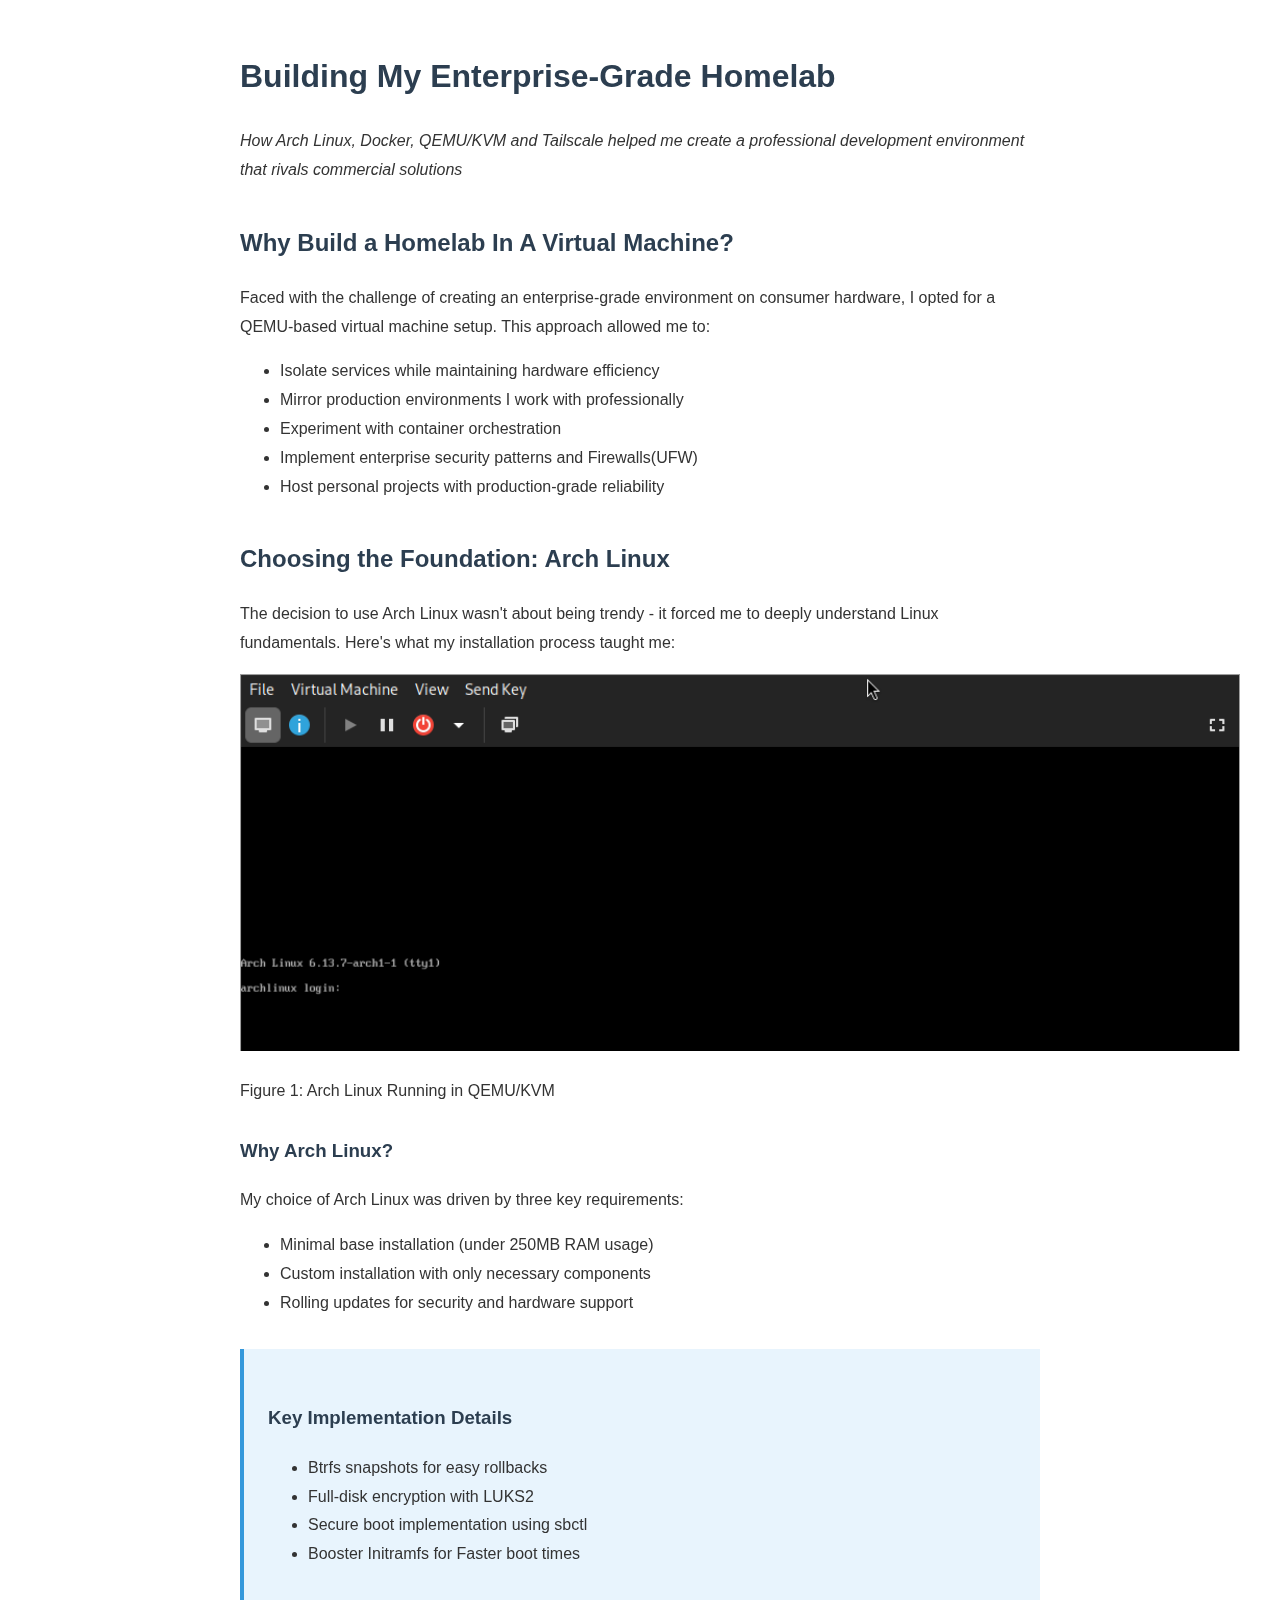
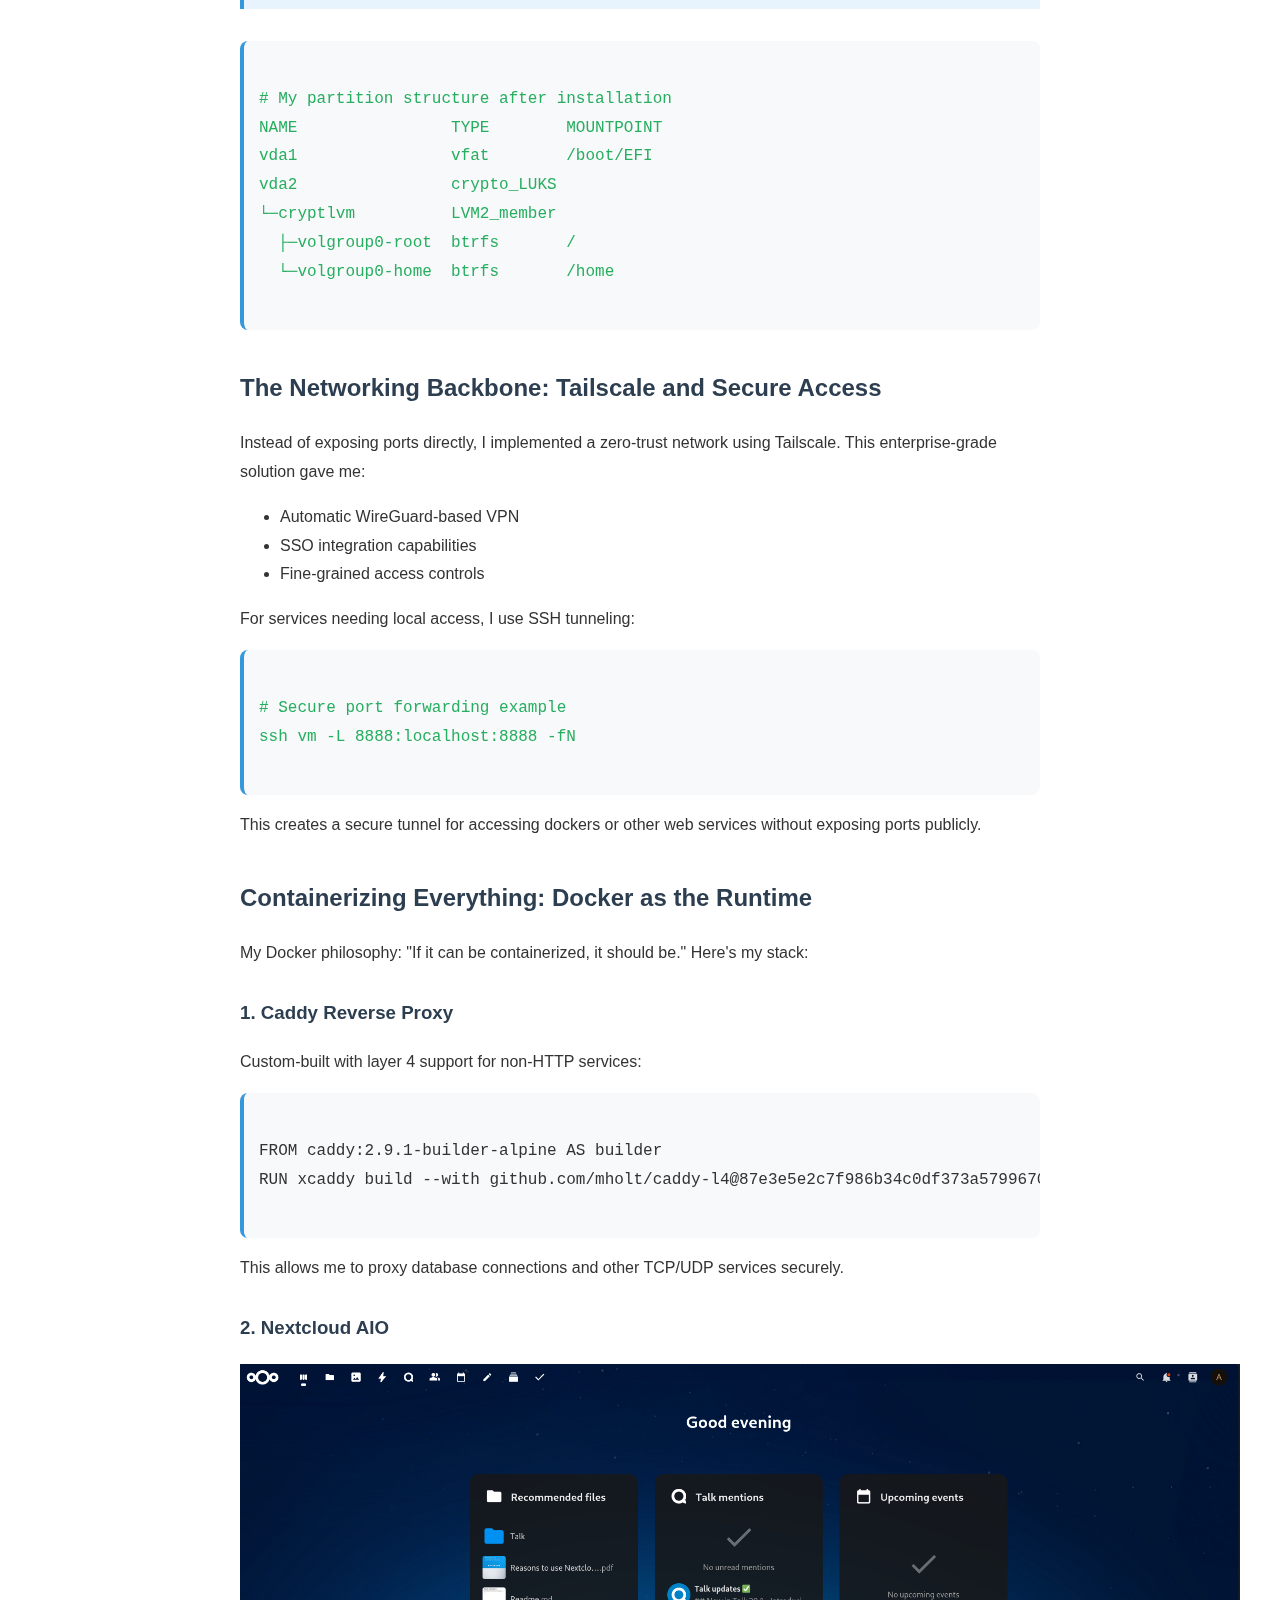
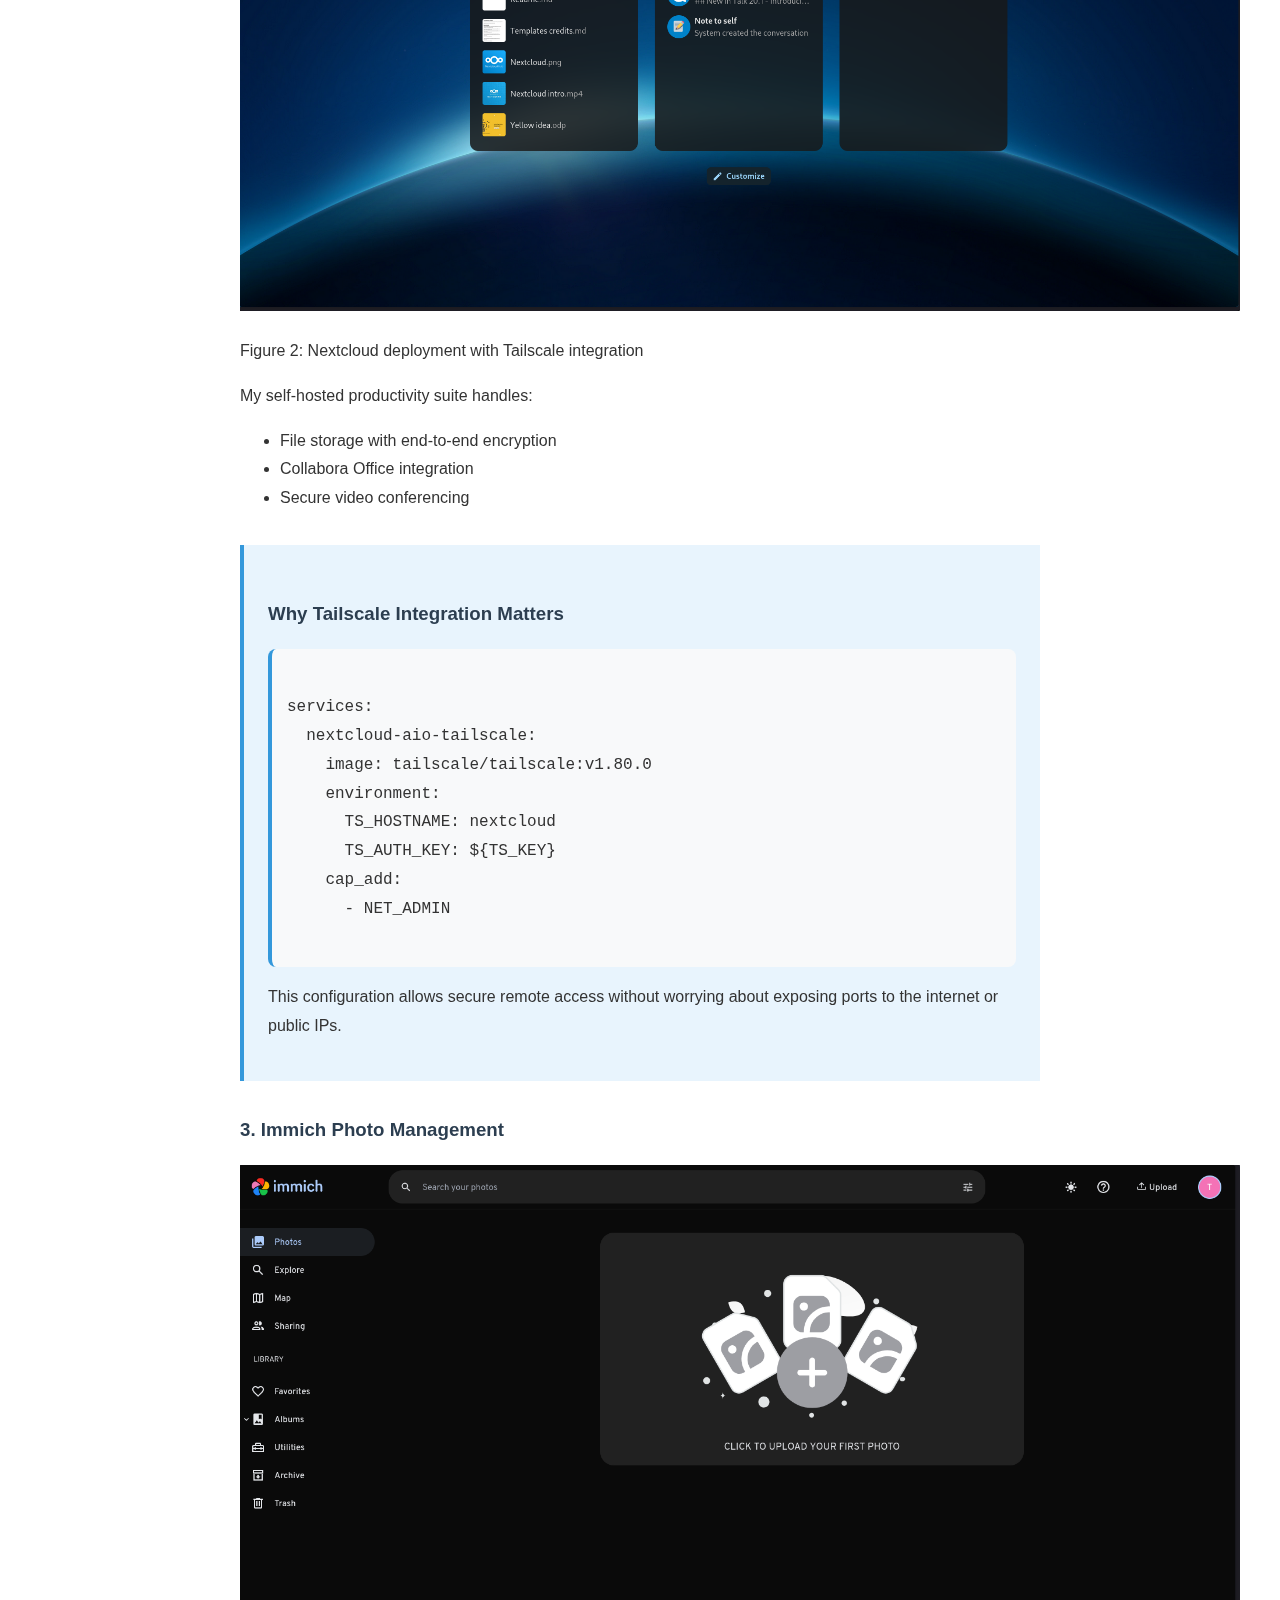
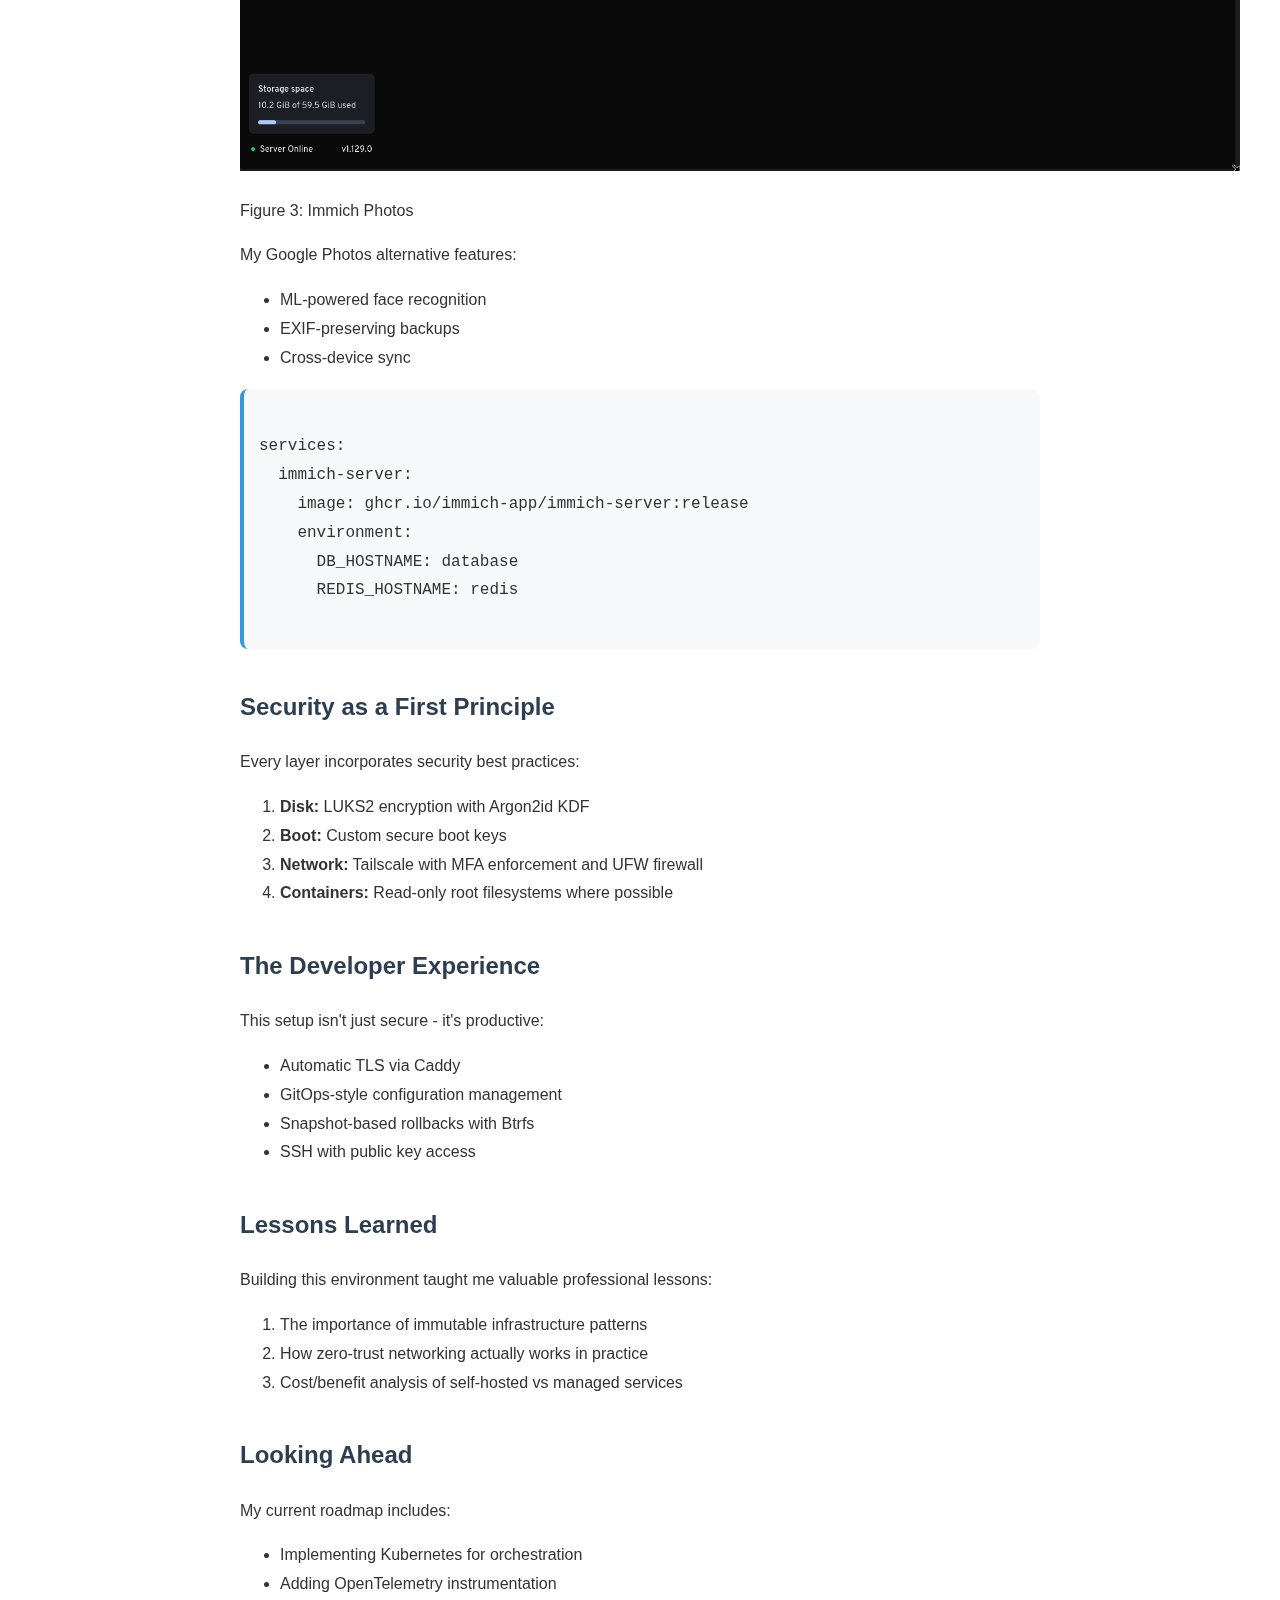
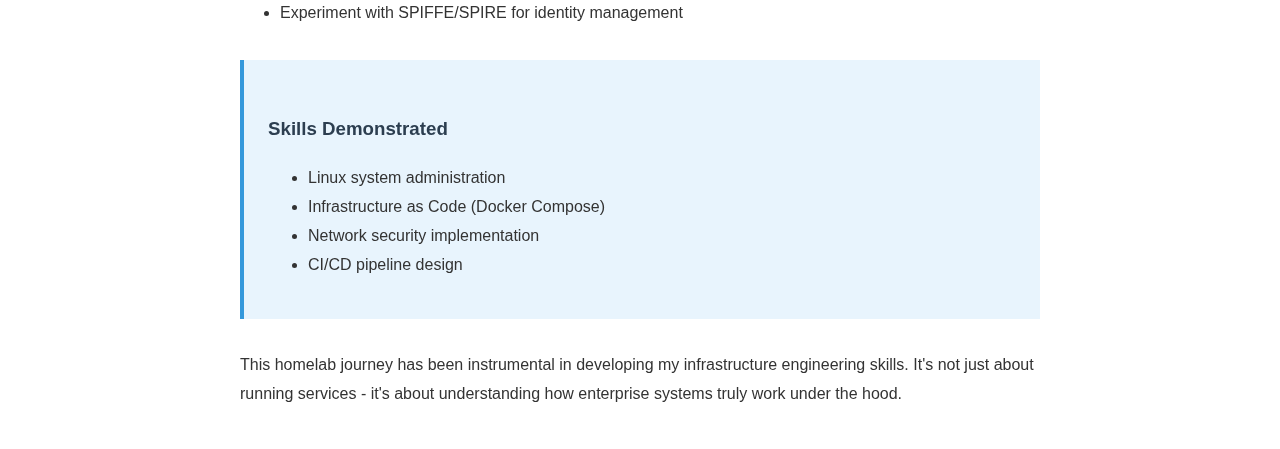
<file: assets/blogs/selfhosting.html>
<!doctype html>
<html lang="en">
    <head>
        <meta charset="UTF-8" />
        <meta name="viewport" content="width=device-width, initial-scale=1.0" />
        <title>
            Building My Enterprise-Grade Homelab: A Journey Through Linux,
            Containers, and Secure Networking
        </title>
        <style>
            body {
                font-family: "Segoe UI", Tahoma, Geneva, Verdana, sans-serif;
                line-height: 1.8;
                margin: 40px auto;
                max-width: 800px;
                color: #333;
            }
            h1,
            h2,
            h3 {
                color: #2c3e50;
                margin-top: 1.5em;
            }
            code {
                background: #f8f9fa;
                padding: 2px 6px;
                border-radius: 4px;
                font-family: "Fira Code", monospace;
            }
            pre {
                background: #f8f9fa;
                padding: 15px;
                border-radius: 8px;
                overflow-x: auto;
                border-left: 4px solid #3498db;
            }
            .callout {
                background: #e8f4fd;
                border-left: 4px solid #3498db;
                padding: 1.5em;
                margin: 2em 0;
            }
            a {
                color: #3498db;
                text-decoration: none;
            }
            .command {
                color: #27ae60;
            }
        </style>
    </head>
    <body>
        <h1>Building My Enterprise-Grade Homelab</h1>
        <p>
            <em
                >How Arch Linux, Docker, QEMU/KVM and Tailscale helped me create
                a professional development environment that rivals commercial
                solutions</em
            >
        </p>

        <h2>Why Build a Homelab In A Virtual Machine?</h2>
        <p>
            Faced with the challenge of creating an enterprise-grade environment
            on consumer hardware, I opted for a QEMU-based virtual machine
            setup. This approach allowed me to:
        </p>
        <ul>
            <li>Isolate services while maintaining hardware efficiency</li>
            <li>Mirror production environments I work with professionally</li>
            <li>Experiment with container orchestration</li>
            <li>Implement enterprise security patterns and Firewalls(UFW)</li>
            <li>Host personal projects with production-grade reliability</li>
        </ul>

        <h2>Choosing the Foundation: Arch Linux</h2>
        <p>
            The decision to use Arch Linux wasn't about being trendy - it forced
            me to deeply understand Linux fundamentals. Here's what my
            installation process taught me:
        </p>

        <div class="image-container">
            <img
                src="images/QEMU.png"
                alt="Arch Linux Running in QEMU/KVM"
                class="architecture-diagram"
                style="width: 1000px; height: auto"
            />
            <p class="caption">Figure 1: Arch Linux Running in QEMU/KVM</p>
        </div>

        <h3>Why Arch Linux?</h3>
        <p>My choice of Arch Linux was driven by three key requirements:</p>
        <ul>
            <li>Minimal base installation (under 250MB RAM usage)</li>
            <li>Custom installation with only necessary components</li>
            <li>Rolling updates for security and hardware support</li>
        </ul>
        <div class="callout">
            <h3>Key Implementation Details</h3>
            <ul>
                <li>Btrfs snapshots for easy rollbacks</li>
                <li>Full-disk encryption with LUKS2</li>
                <li>Secure boot implementation using sbctl</li>
                <li>Booster Initramfs for Faster boot times</li>
            </ul>
        </div>

        <pre><code class="command">
# My partition structure after installation
NAME                TYPE        MOUNTPOINT
vda1                vfat        /boot/EFI
vda2                crypto_LUKS
└─cryptlvm          LVM2_member
  ├─volgroup0-root  btrfs       /
  └─volgroup0-home  btrfs       /home
        </code></pre>

        <h2>The Networking Backbone: Tailscale and Secure Access</h2>
        <p>
            Instead of exposing ports directly, I implemented a zero-trust
            network using Tailscale. This enterprise-grade solution gave me:
        </p>
        <ul>
            <li>Automatic WireGuard-based VPN</li>
            <li>SSO integration capabilities</li>
            <li>Fine-grained access controls</li>
        </ul>

        <p>For services needing local access, I use SSH tunneling:</p>
        <pre><code class="command">
# Secure port forwarding example
ssh vm -L 8888:localhost:8888 -fN
        </code></pre>
        <p>
            This creates a secure tunnel for accessing dockers or other web
            services without exposing ports publicly.
        </p>

        <h2>Containerizing Everything: Docker as the Runtime</h2>
        <p>
            My Docker philosophy: "If it can be containerized, it should be."
            Here's my stack:
        </p>

        <h3>1. Caddy Reverse Proxy</h3>
        <p>Custom-built with layer 4 support for non-HTTP services:</p>
        <pre><code>
FROM caddy:2.9.1-builder-alpine AS builder
RUN xcaddy build --with github.com/mholt/caddy-l4@87e3e5e2c7f986b34c0df373a5799670d7b8ca03
        </code></pre>
        <p>
            This allows me to proxy database connections and other TCP/UDP
            services securely.
        </p>

        <h3>2. Nextcloud AIO</h3>

        <div class="image-container">
            <img
                src="images/nextcloud.png"
                alt="Nextcloud dashboard interface"
                class="architecture-diagram"
                style="width: 1000px; height: auto"
            />
            <p class="caption">
                Figure 2: Nextcloud deployment with Tailscale integration
            </p>
        </div>
        <p>My self-hosted productivity suite handles:</p>
        <ul>
            <li>File storage with end-to-end encryption</li>
            <li>Collabora Office integration</li>
            <li>Secure video conferencing</li>
        </ul>

        <div class="callout">
            <h3>Why Tailscale Integration Matters</h3>
            <pre><code>
services:
  nextcloud-aio-tailscale:
    image: tailscale/tailscale:v1.80.0
    environment:
      TS_HOSTNAME: nextcloud
      TS_AUTH_KEY: ${TS_KEY}
    cap_add:
      - NET_ADMIN
            </code></pre>
            <p>
                This configuration allows secure remote access without worrying
                about exposing ports to the internet or public IPs.
            </p>
        </div>

        <h3>3. Immich Photo Management</h3>
        <div class="image-container">
            <img
                src="images/immich.png"
                alt="Immich In Docker"
                class="architecture-diagram"
                style="width: 1000px; height: auto"
            />
            <p class="caption">Figure 3: Immich Photos</p>
        </div>
        <p>My Google Photos alternative features:</p>
        <ul>
            <li>ML-powered face recognition</li>
            <li>EXIF-preserving backups</li>
            <li>Cross-device sync</li>
        </ul>
        <pre><code>
services:
  immich-server:
    image: ghcr.io/immich-app/immich-server:release
    environment:
      DB_HOSTNAME: database
      REDIS_HOSTNAME: redis
        </code></pre>

        <h2>Security as a First Principle</h2>
        <p>Every layer incorporates security best practices:</p>
        <ol>
            <li><strong>Disk:</strong> LUKS2 encryption with Argon2id KDF</li>
            <li><strong>Boot:</strong> Custom secure boot keys</li>
            <li>
                <strong>Network:</strong> Tailscale with MFA enforcement and UFW
                firewall
            </li>
            <li>
                <strong>Containers:</strong> Read-only root filesystems where
                possible
            </li>
        </ol>

        <h2>The Developer Experience</h2>
        <p>This setup isn't just secure - it's productive:</p>
        <ul>
            <li>Automatic TLS via Caddy</li>
            <li>GitOps-style configuration management</li>
            <li>Snapshot-based rollbacks with Btrfs</li>
            <li>SSH with public key access</li>
        </ul>

        <h2>Lessons Learned</h2>
        <p>
            Building this environment taught me valuable professional lessons:
        </p>
        <ol>
            <li>The importance of immutable infrastructure patterns</li>
            <li>How zero-trust networking actually works in practice</li>
            <li>Cost/benefit analysis of self-hosted vs managed services</li>
        </ol>

        <h2>Looking Ahead</h2>
        <p>My current roadmap includes:</p>
        <ul>
            <li>Implementing Kubernetes for orchestration</li>
            <li>Adding OpenTelemetry instrumentation</li>
            <li>Experiment with SPIFFE/SPIRE for identity management</li>
        </ul>

        <div class="callout">
            <h3>Skills Demonstrated</h3>
            <ul>
                <li>Linux system administration</li>
                <li>Infrastructure as Code (Docker Compose)</li>
                <li>Network security implementation</li>
                <li>CI/CD pipeline design</li>
            </ul>
        </div>

        <p>
            This homelab journey has been instrumental in developing my
            infrastructure engineering skills. It's not just about running
            services - it's about understanding how enterprise systems truly
            work under the hood.
        </p>
    </body>
</html>
</file>
